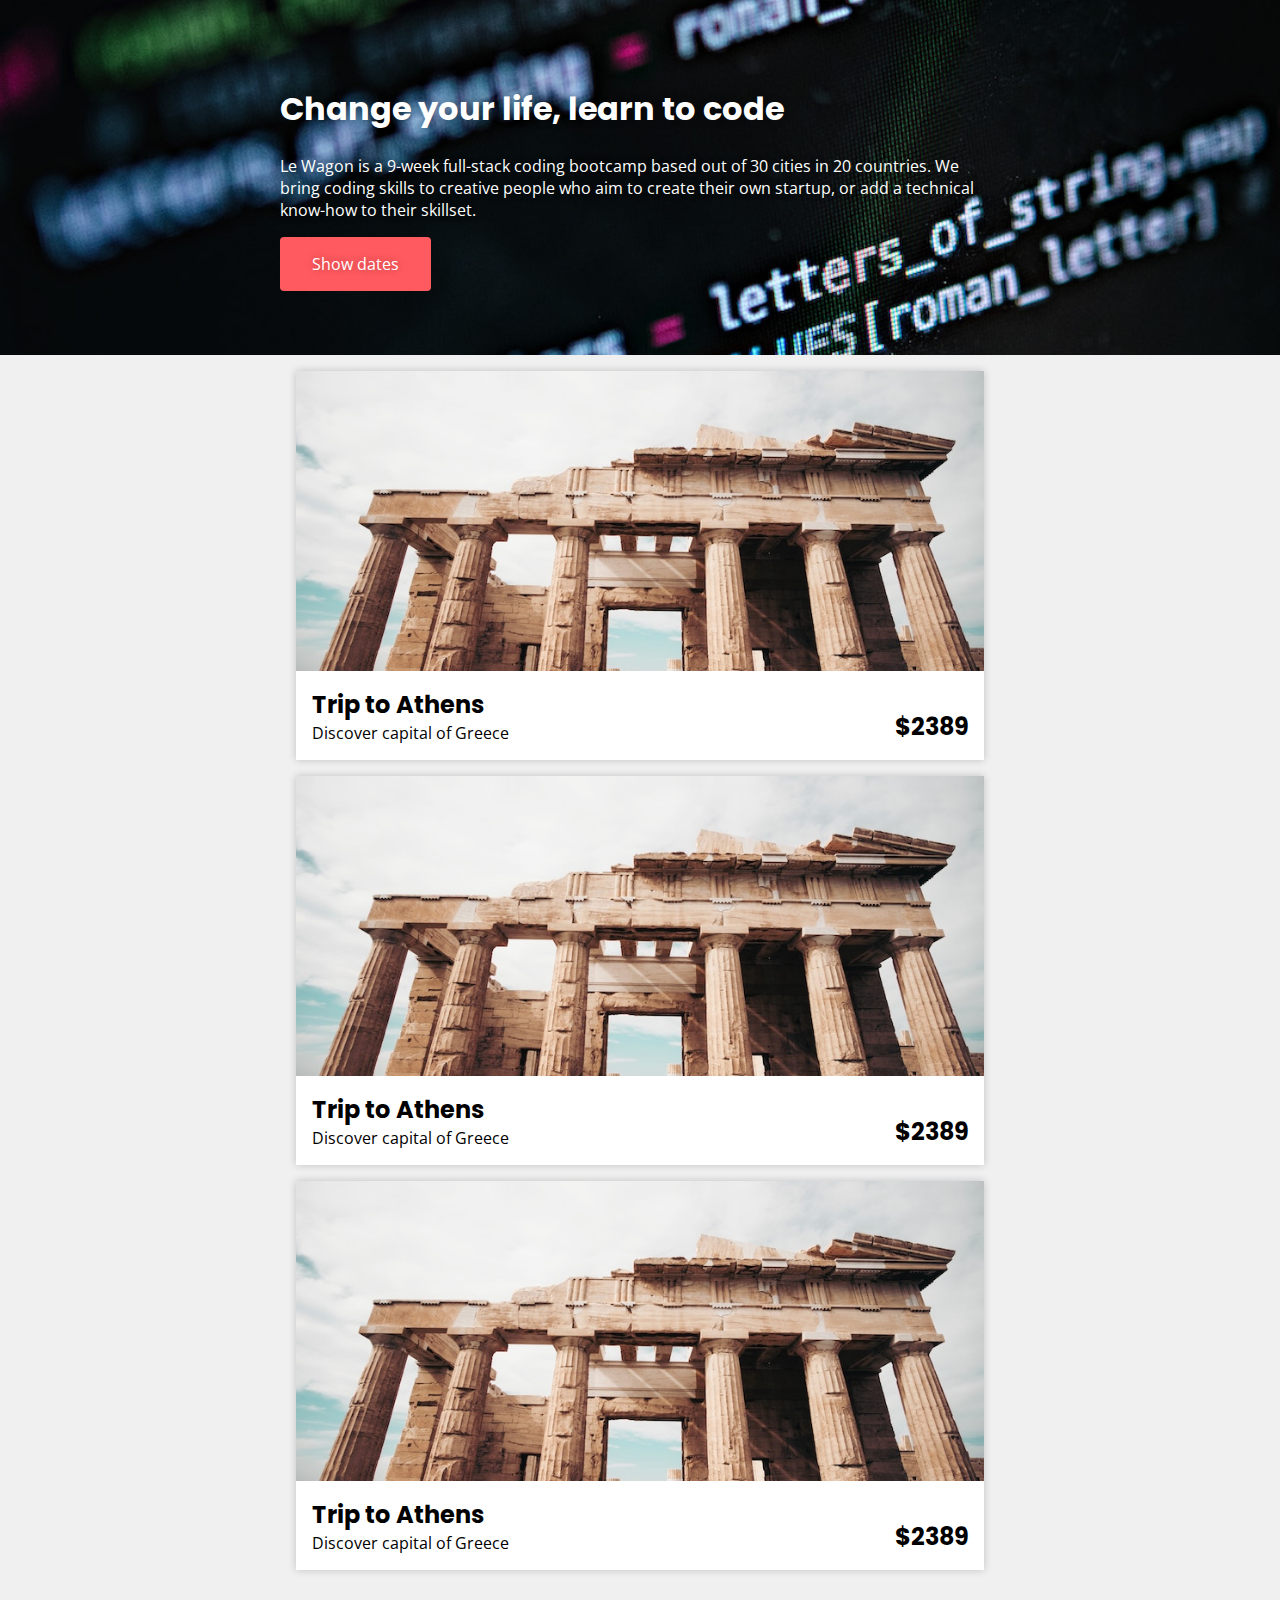
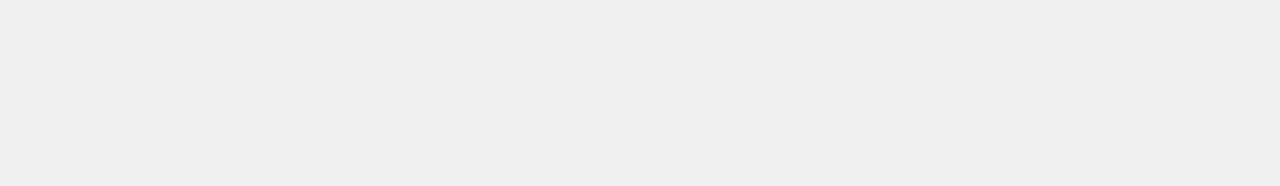
<file: index.html>
<html>
  <head>
    <meta charset="utf-8">
    <title>Combine your components</title>

    <link rel="stylesheet" href="css/style.css">
  </head>

  <body>

    <!-- TODO: Use your components to create a simple landing page -->
<div class="banner" style="background-image: url('images/background.jpg')">
        <div class="container">
          <h1>Change your life, learn to code</h1>
          <p>Le Wagon is a 9-week full-stack coding bootcamp based out of 30 cities in 20 countries. We bring coding skills to creative people who aim to create their own startup, or add a technical know-how to their skillset.</p>
          <a href="#" class="btn-airbnb">Show dates</a>
        </div>
      </div>

      <div class="container">
          <div class="card-trip">
          <img src="images/athens.jpg" alt="athens">
          <div class="card-trip-info">
            <div>
              <h2>Trip to Athens</h2>
              <p>Discover  capital of Greece</p>
            </div>
            <h2>$2389</h2>
          </div>
        </div>
        <div class="card-trip">
          <img src="images/athens.jpg" alt="athens">
          <div class="card-trip-info">
            <div>
              <h2>Trip to Athens</h2>
              <p>Discover  capital of Greece</p>
            </div>
            <h2>$2389</h2>
          </div>
        </div>
        <div class="card-trip">
          <img src="images/athens.jpg" alt="athens">
          <div class="card-trip-info">
            <div>
              <h2>Trip to Athens</h2>
              <p>Discover  capital of Greece</p>
            </div>
            <h2>$2389</h2>
          </div>
        </div>
      </div>
  </body>

</html>
</file>
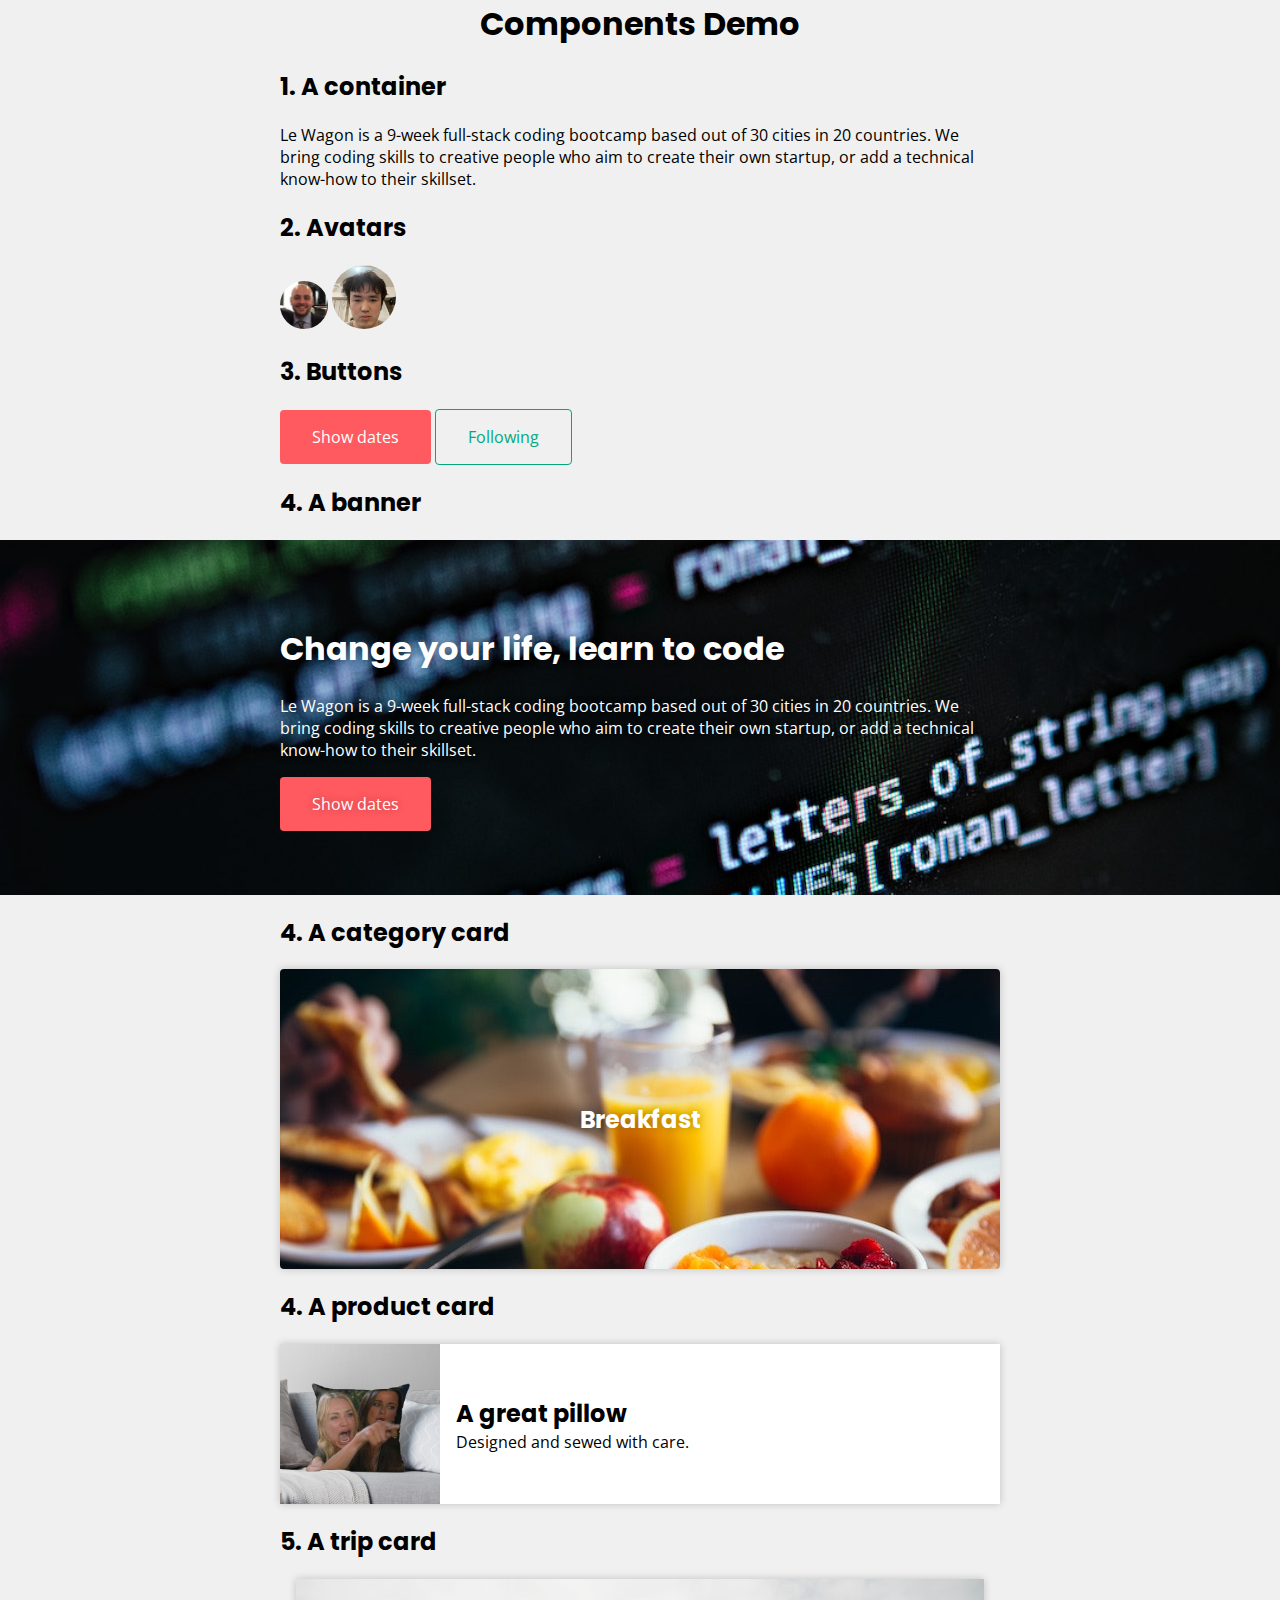
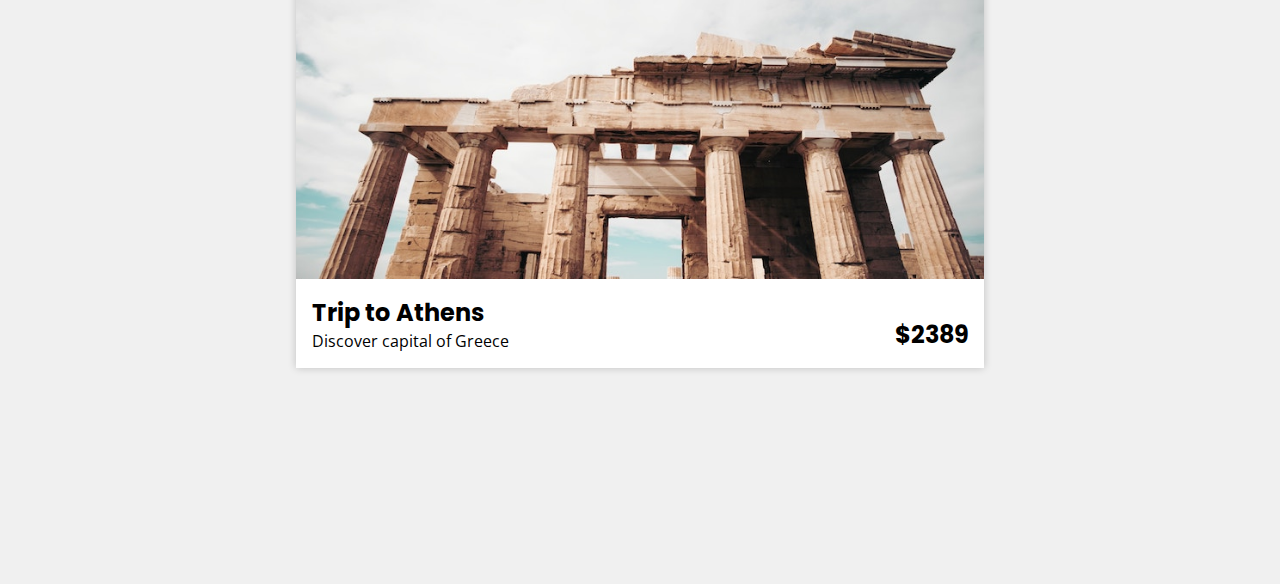
<file: components.html>
<html>
  <head>
    <meta charset="utf-8">
    <title>Components demo</title>
    <link rel="stylesheet" href="css/style.css">
  </head>

  <body>
      <h1 class="text-center">Components Demo</h1>

      <!-- TODO: live-code your components -->
      <div class="container">
        <h2>1. A container</h2>
        <p>Le Wagon is a 9-week full-stack coding bootcamp based out of 30 cities in 20 countries. We bring coding skills to creative people who aim to create their own startup, or add a technical know-how to their skillset.</p>
        <h2>2. Avatars</h2>
        <img src="images/someone.jpg" alt="avatar" class="avatar">
        <img src="images/someone-else.jpg" alt="avatar-large" class="avatar-large">
        <h2>3. Buttons</h2>
        <a href="#" class="btn-airbnb">Show dates</a>
        <a href="#" class="btn-medium">Following</a>
        <h2>4. A banner</h2>
      </div>
      <div class="banner" style="background-image: url('images/background.jpg')">
        <div class="container">
          <h1>Change your life, learn to code</h1>
          <p>Le Wagon is a 9-week full-stack coding bootcamp based out of 30 cities in 20 countries. We bring coding skills to creative people who aim to create their own startup, or add a technical know-how to their skillset.</p>
          <a href="#" class="btn-airbnb">Show dates</a>
        </div>
      </div>
      <div class="container">
        <h2>4. A category card</h2>
        <div class="card-category" style="background-image: url('images/breakfast.jpg')">
          <h2>Breakfast</h2>
        </div>
        <h2>4. A product card</h2>
        <div class="card-product">
          <img src="images/product.jpg" alt="product">
          <div>
            <h2>A great pillow</h2>
            <p>Designed and sewed with care.</p>
          </div>
        </div>
        <h2>5. A trip card</h2>
        <div class="card-trip">
          <img src="images/athens.jpg" alt="athens">
          <div class="card-trip-info">
            <div>
              <h2>Trip to Athens</h2>
              <p>Discover  capital of Greece</p>
            </div>
            <h2>$2389</h2>
          </div>
        </div>
      </div>
  </body>
</html>
</file>
<file: css/style.css>
/* --- Google Fonts --- */
@import url("http://fonts.googleapis.com/css?family=Open+Sans:400,300,700|Poppins:400,700");

/* --- Components design --- */
@import url("components/container.css");
@import url("components/avatar.css");
@import url("components/button.css");
@import url("components/banner.css");
@import url("components/card.css");
/* TODO: import new components */

/* --- Fonts & colors --- */
body {
  font-family: "Open Sans", "Helvetica", "sans-serif";
  padding-bottom: 200px;
  margin: 0;
  background-color: rgb(240,240,240);
}
h1, h2, h3 {
  font-family: "Poppins", "sans-serif";
}

.text-center {
  text-align: center;
}

a {
  text-decoration: none;
  display: inline-block;
}
</file>
